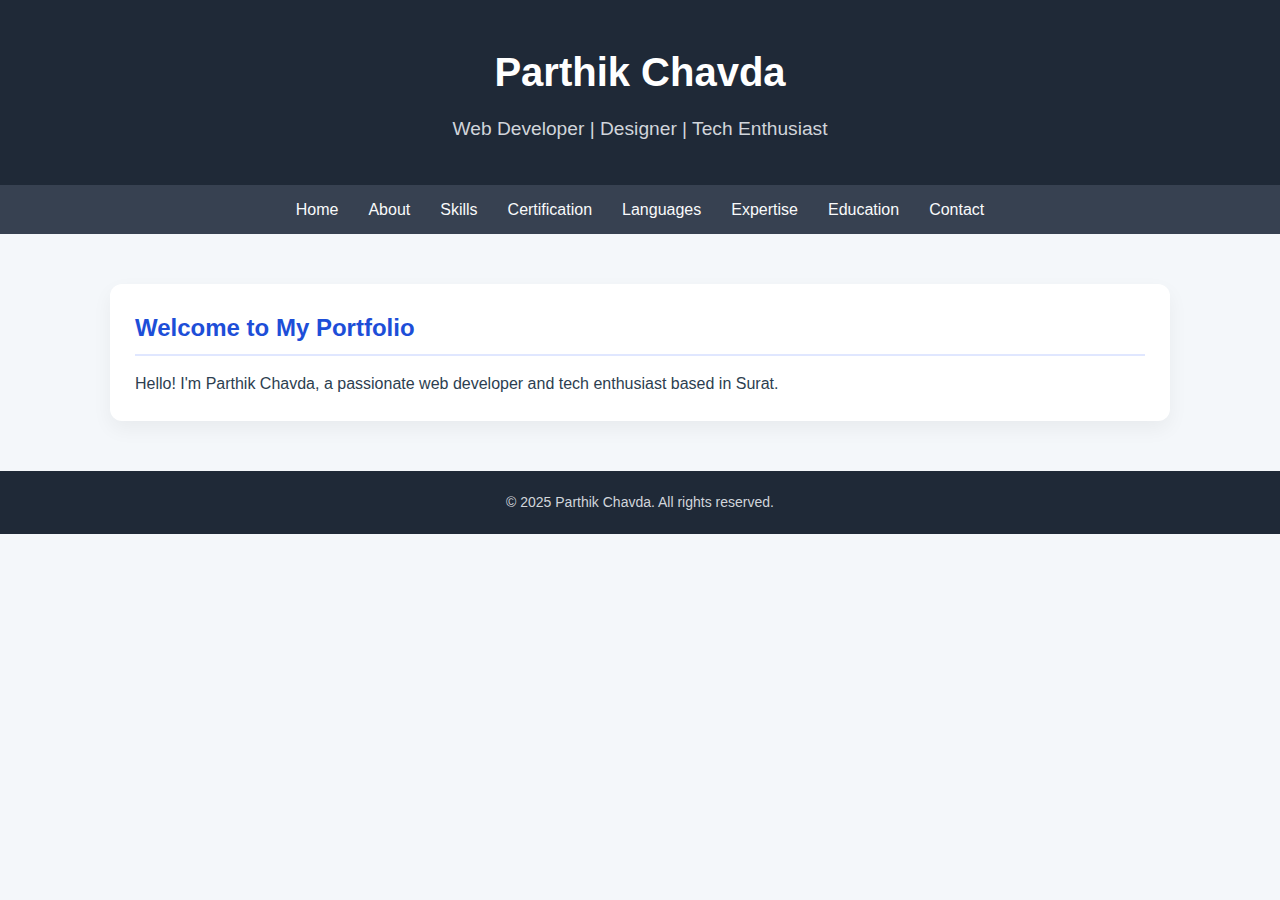
<file: index.html>
<!DOCTYPE html>
<html lang="en">
<head>
  <meta charset="UTF-8">
  <title>Home | Parthik Chavda</title>
  <link rel="stylesheet" href="style.css">
</head>
<body>

<header>
  <h1>Parthik Chavda</h1>
  <p>Web Developer | Designer | Tech Enthusiast</p>
</header>

<nav>
  <a href="index.html">Home</a>
  <a href="about.html">About</a>
  <a href="skills.html">Skills</a>
  <a href="certification.html">Certification</a>
  <a href="languages.html">Languages</a>
  <a href="expertise.html">Expertise</a>
  <a href="education.html">Education</a>
  <a href="contact.html">Contact</a>
</nav>

<div class="container">
  <div class="card">
    <h2>Welcome to My Portfolio</h2>
    <p>Hello! I'm Parthik Chavda, a passionate web developer and tech enthusiast based in Surat.</p>
  </div>
</div>

<footer>
  &copy; 2025 Parthik Chavda. All rights reserved.
</footer>

</body>
</html>
</file>
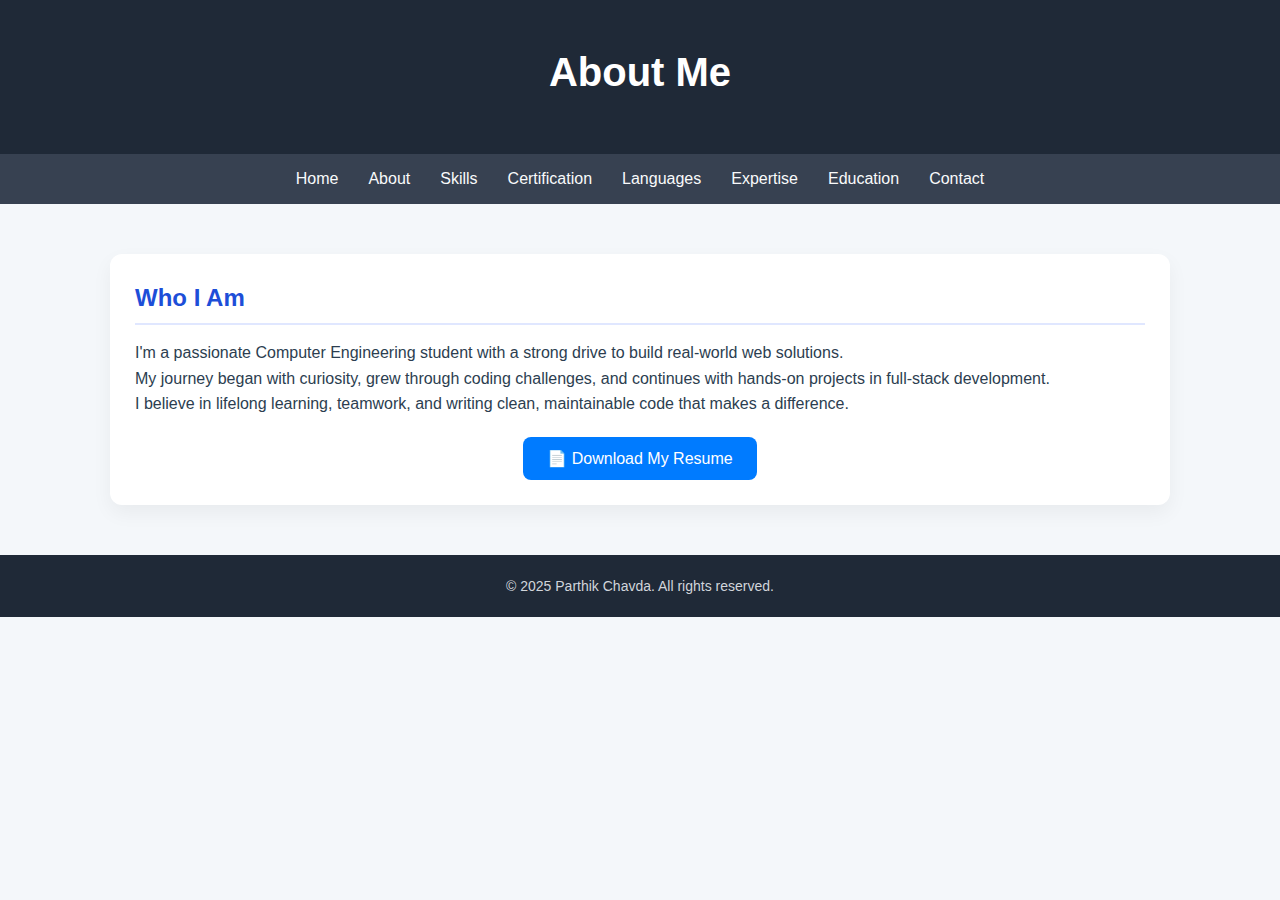
<file: about.html>
<!DOCTYPE html>
<html lang="en">
<head>
  <meta charset="UTF-8">
  <title>About | Parthik Chavda</title>
  <link rel="stylesheet" href="style.css">
  <style>
    .download-btn {
  text-align: center;
  margin-top: 20px;
}

.download-btn button {
  background-color: #007BFF;
  color: white;
  padding: 12px 24px;
  font-size: 16px;
  border: none;
  border-radius: 8px;
  cursor: pointer;
  transition: background-color 0.3s ease;
}

.download-btn button:hover {
  background-color: #0056b3;
}
</style>

</head>
<body>

<header>
  <h1>About Me</h1>
</header>

<nav>
  <a href="index.html">Home</a>
  <a href="about.html">About</a>
  <a href="skills.html">Skills</a>
  <a href="certification.html">Certification</a>
  <a href="languages.html">Languages</a>
  <a href="expertise.html">Expertise</a>
  <a href="education.html">Education</a>
  <a href="contact.html">Contact</a>
</nav>

<div class="container">
  <div class="card">
    <h2>Who I Am</h2>
    <p>I'm a passionate Computer Engineering student with a strong drive to build real-world web solutions.</p>
    <p>My journey began with curiosity, grew through coding challenges, and continues with hands-on projects in full-stack development.</p>
    <p>I believe in lifelong learning, teamwork, and writing clean, maintainable code that makes a difference.</p>

    <div class="download-btn">
      <a href="https://raw.githubusercontent.com/Parthik31/Portfolio/blob/main/resume.pdf" download>
        <button>📄 Download My Resume</button>
      </a>
    </div>

  </div>
</div>

<footer>
  &copy; 2025 Parthik Chavda. All rights reserved.
</footer>

</body>
</html>
</file>
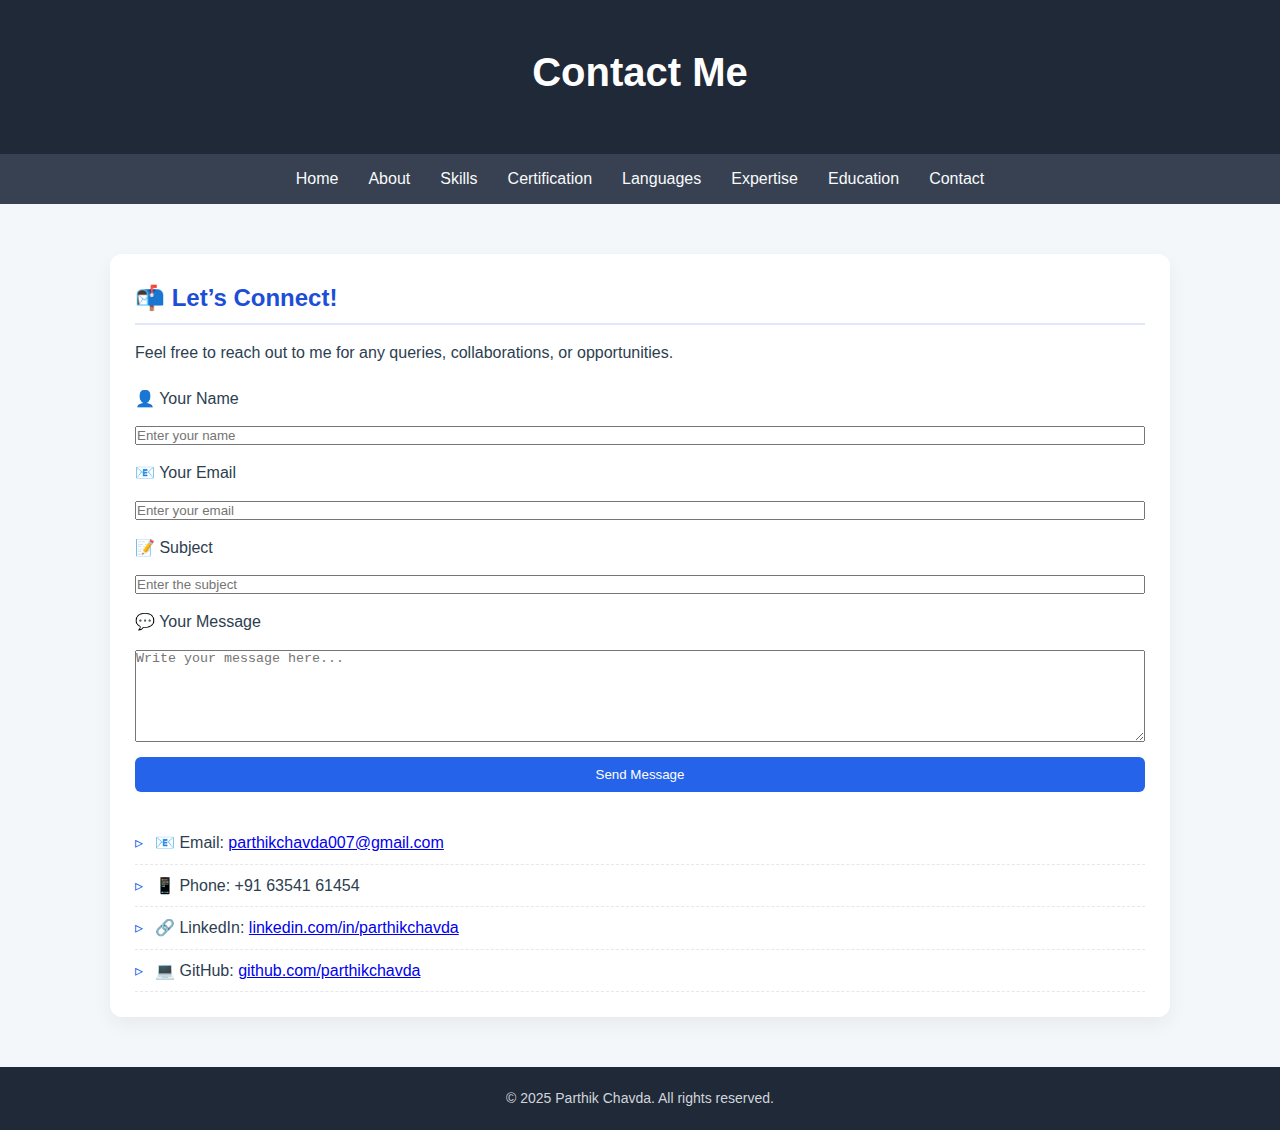
<file: contact.html>
<!DOCTYPE html>
<html lang="en">
<head>
  <meta charset="UTF-8">
  <title>Contact | Parthik Chavda</title>
  <link rel="stylesheet" href="style.css">
</head>
<body>

<header>
  <h1>Contact Me</h1>
</header>

<nav>
  <a href="index.html">Home</a>
  <a href="about.html">About</a>
  <a href="skills.html">Skills</a>
  <a href="certification.html">Certification</a>
  <a href="languages.html">Languages</a>
  <a href="expertise.html">Expertise</a>
  <a href="education.html">Education</a>
  <a href="contact.html">Contact</a>
</nav>

<div class="container">
  <div class="card">
    <h2>📬 Let’s Connect!</h2>
    <p>Feel free to reach out to me for any queries, collaborations, or opportunities.</p>
    
    <form action="mailto:parthikchavda007@gmail.com" method="POST" enctype="text/plain" style="display: flex; flex-direction: column; gap: 15px; margin-top: 20px;">
      <label for="name">👤 Your Name</label>
      <input type="text" id="name" name="name" placeholder="Enter your name" required>

      <label for="email">📧 Your Email</label>
      <input type="email" id="email" name="email" placeholder="Enter your email" required>

      <label for="subject">📝 Subject</label>
      <input type="text" id="subject" name="subject" placeholder="Enter the subject" required>

      <label for="message">💬 Your Message</label>
      <textarea id="message" name="message" rows="6" placeholder="Write your message here..." required></textarea>

      <button type="submit" style="padding: 10px 20px; border: none; background-color: #2563eb; color: #fff; border-radius: 6px; cursor: pointer;">
        Send Message
      </button>
    </form>

    <div style="margin-top: 30px;">
      <ul>
        <li>📧 Email: <a href="mailto:parthikchavda007@gmail.com">parthikchavda007@gmail.com</a></li>
        <li>📱 Phone: +91 63541 61454</li>
        <li>🔗 LinkedIn: <a href="https://linkedin.com/in/parthikchavda" target="_blank">linkedin.com/in/parthikchavda</a></li>
        <li>💻 GitHub: <a href="https://github.com/parthikchavda" target="_blank">github.com/parthikchavda</a></li>
      </ul>
    </div>
  </div>
</div>

<footer>
  &copy; 2025 Parthik Chavda. All rights reserved.
</footer>

</body>
</html>
</file>
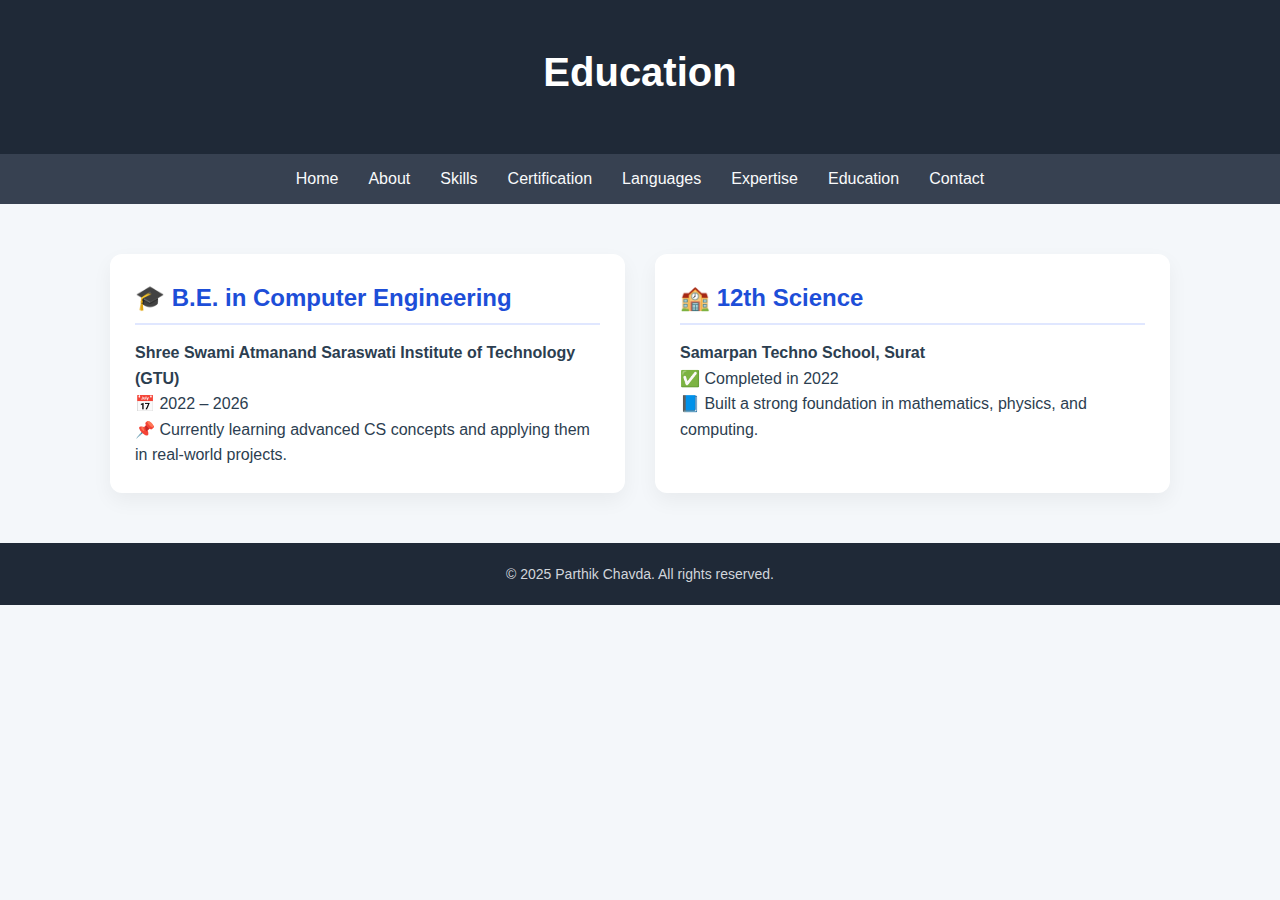
<file: education.html>
<!DOCTYPE html>
<html lang="en">
<head>
  <meta charset="UTF-8">
  <title>Education | Parthik Chavda</title>
  <link rel="stylesheet" href="style.css">
</head>
<body>

<header>
  <h1>Education</h1>
</header>

<nav>
  <a href="index.html">Home</a>
  <a href="about.html">About</a>
  <a href="skills.html">Skills</a>
  <a href="certification.html">Certification</a>
  <a href="languages.html">Languages</a>
  <a href="expertise.html">Expertise</a>
  <a href="education.html">Education</a>
  <a href="contact.html">Contact</a>
</nav>

<div class="container">
    <div class="card">
      <h2>🎓 B.E. in Computer Engineering</h2>
      <p><strong>Shree Swami Atmanand Saraswati Institute of Technology (GTU)</strong><br>📅 2022 – 2026</p>
      <p>📌 Currently learning advanced CS concepts and applying them in real-world projects.</p>
    </div>
    <div class="card">
      <h2>🏫 12th Science</h2>
      <p><strong>Samarpan Techno School, Surat</strong><br>✅ Completed in 2022</p>
      <p>📘 Built a strong foundation in mathematics, physics, and computing.</p>
    </div>
  </div>
  

<footer>
  &copy; 2025 Parthik Chavda. All rights reserved.
</footer>

</body>
</html>
</file>
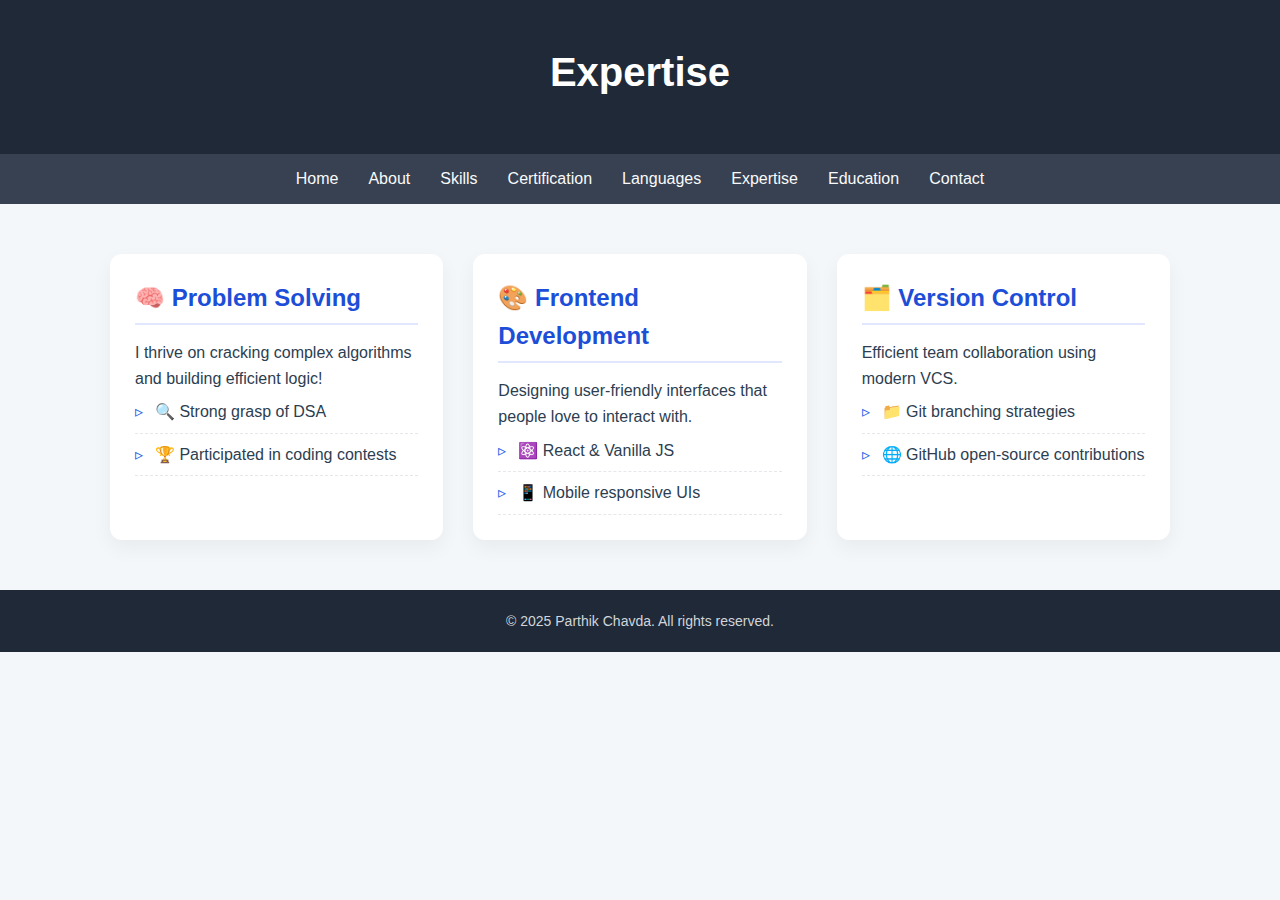
<file: expertise.html>
<!DOCTYPE html>
<html lang="en">
<head>
  <meta charset="UTF-8">
  <title>Expertise | Parthik Chavda</title>
  <link rel="stylesheet" href="style.css">
</head>
<body>

<header>
  <h1>Expertise</h1>
</header>

<nav>
  <a href="index.html">Home</a>
  <a href="about.html">About</a>
  <a href="skills.html">Skills</a>
  <a href="certification.html">Certification</a>
  <a href="languages.html">Languages</a>
  <a href="expertise.html">Expertise</a>
  <a href="education.html">Education</a>
  <a href="contact.html">Contact</a>
</nav>

<div class="container">
  <div class="card">
    <h2>🧠 Problem Solving</h2>
    <p>I thrive on cracking complex algorithms and building efficient logic!</p>
    <ul>
      <li>🔍 Strong grasp of DSA</li>
      <li>🏆 Participated in coding contests</li>
    </ul>
  </div>
  <div class="card">
    <h2>🎨 Frontend Development</h2>
    <p>Designing user-friendly interfaces that people love to interact with.</p>
    <ul>
      <li>⚛️ React & Vanilla JS</li>
      <li>📱 Mobile responsive UIs</li>
    </ul>
  </div>
  <div class="card">
    <h2>🗂️ Version Control</h2>
    <p>Efficient team collaboration using modern VCS.</p>
    <ul>
      <li>📁 Git branching strategies</li>
      <li>🌐 GitHub open-source contributions</li>
    </ul>
  </div>
</div>


<footer>
  &copy; 2025 Parthik Chavda. All rights reserved.
</footer>

</body>
</html>
</file>
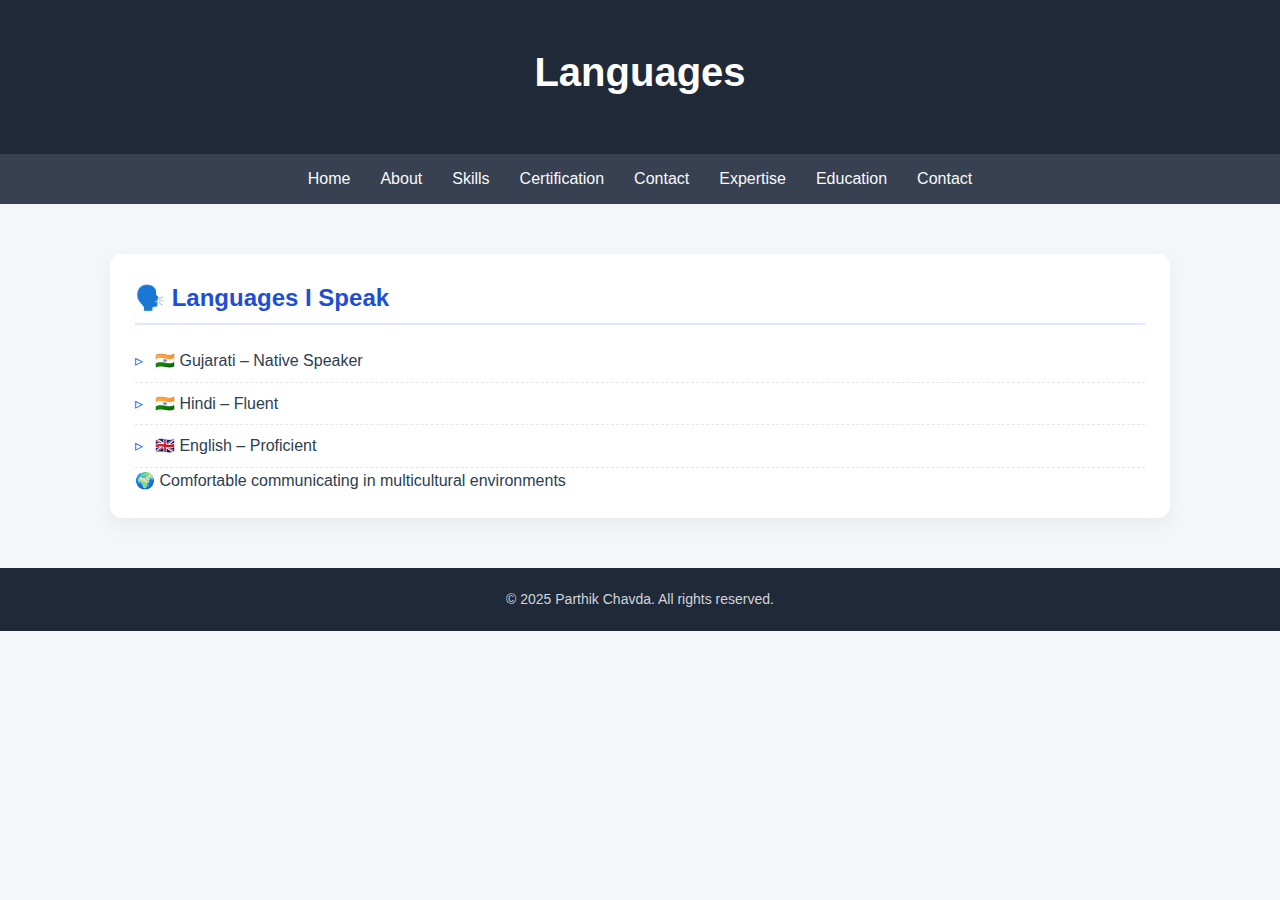
<file: languages.html>
<!DOCTYPE html>
<html lang="en">
<head>
  <meta charset="UTF-8">
  <title>Languages | Parthik Chavda</title>
  <link rel="stylesheet" href="style.css">
</head>
<body>

<header>
  <h1>Languages</h1>
</header>

<nav>
  <a href="index.html">Home</a>
  <a href="about.html">About</a>
  <a href="skills.html">Skills</a>
  <a href="certification.html">Certification</a>
  <a href="languages.html">Contact</a>
  <a href="expertise.html">Expertise</a>
  <a href="education.html">Education</a>
  <a href="contact.html">Contact</a>
</nav>

<div class="container">
  <div class="card">
    <h2>🗣️ Languages I Speak</h2>
    <ul>
      <li>🇮🇳 Gujarati – Native Speaker</li>
      <li>🇮🇳 Hindi – Fluent</li>
      <li>🇬🇧 English – Proficient</li>
    </ul>
    <p>🌍 Comfortable communicating in multicultural environments</p>
  </div>
</div>


<footer>
  &copy; 2025 Parthik Chavda. All rights reserved.
</footer>

</body>
</html>
</file>
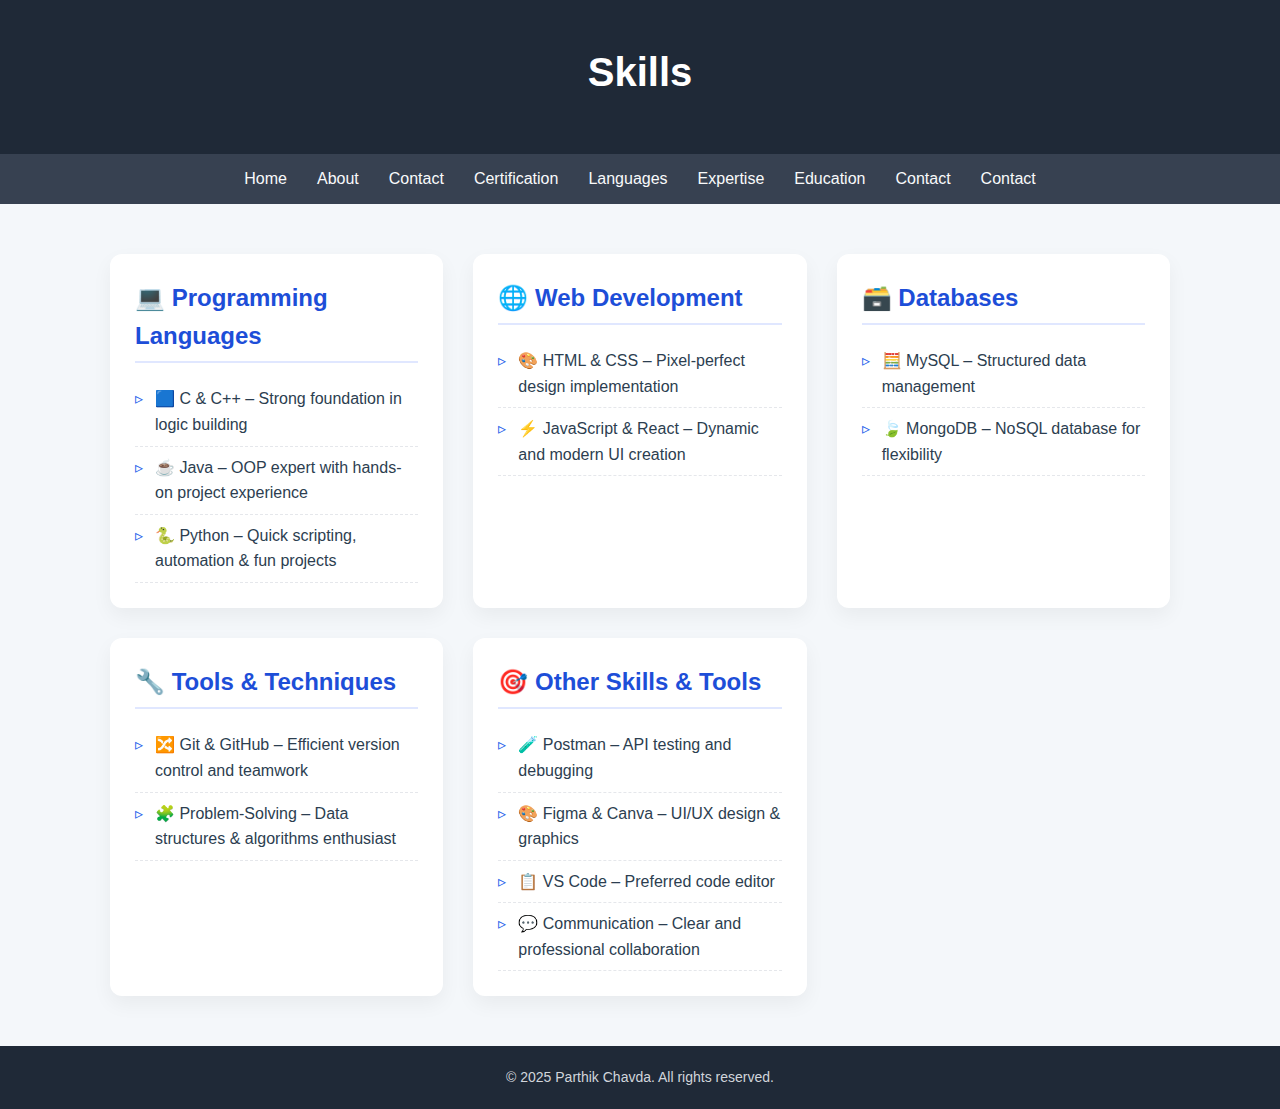
<file: skills.html>
<!DOCTYPE html>
<html lang="en">
<head>
  <meta charset="UTF-8">
  <title>Skills | Parthik Chavda</title>
  <link rel="stylesheet" href="style.css">
</head>
<body>

<header>
  <h1>Skills</h1>
</header>

<nav>
  <a href="index.html">Home</a>
  <a href="about.html">About</a>
  <a href="skills.html">Contact</a>
  <a href="certification.html">Certification</a>
  <a href="languages.html">Languages</a>
  <a href="expertise.html">Expertise</a>
  <a href="education.html">Education</a>
  <a href="contact.html">Contact</a>
  <a href="certification.html">Contact</a>
</nav>

<div class="container">
    <div class="card">
      <h2>💻 Programming Languages</h2>
      <ul>
        <li>🟦 C & C++ – Strong foundation in logic building</li>
        <li>☕ Java – OOP expert with hands-on project experience</li>
        <li>🐍 Python – Quick scripting, automation & fun projects</li>
      </ul>
    </div>
    <div class="card">
      <h2>🌐 Web Development</h2>
      <ul>
        <li>🎨 HTML & CSS – Pixel-perfect design implementation</li>
        <li>⚡ JavaScript & React – Dynamic and modern UI creation</li>
      </ul>
    </div>
    <div class="card">
      <h2>🗃️ Databases</h2>
      <ul>
        <li>🧮 MySQL – Structured data management</li>
        <li>🍃 MongoDB – NoSQL database for flexibility</li>
      </ul>
    </div>
    <div class="card">
      <h2>🔧 Tools & Techniques</h2>
      <ul>
        <li>🔀 Git & GitHub – Efficient version control and teamwork</li>
        <li>🧩 Problem-Solving – Data structures & algorithms enthusiast</li>
      </ul>
    </div>
    <div class="card">
      <h2>🎯 Other Skills & Tools</h2>
      <ul>
        <li>🧪 Postman – API testing and debugging</li>
        <li>🎨 Figma & Canva – UI/UX design & graphics</li>
        <li>📋 VS Code – Preferred code editor</li>
        <li>💬 Communication – Clear and professional collaboration</li>
      </ul>
    </div>
  </div>
  

<footer>
  &copy; 2025 Parthik Chavda. All rights reserved.
</footer>

</body>
</html>
</file>
<file: style.css>
/* Reset and Base Styles */
* {
  margin: 0;
  padding: 0;
  box-sizing: border-box;
}

body {
  font-family: 'Segoe UI', Tahoma, Geneva, Verdana, sans-serif;
  background-color: #f4f7fa;
  color: #2c3e50;
  line-height: 1.6;
}

/* Header */
header {
  background-color: #1f2937;
  color: #ffffff;
  padding: 40px 20px;
  text-align: center;
  box-shadow: 0 4px 10px rgba(0,0,0,0.1);
}

header h1 {
  font-size: 2.5rem;
  margin-bottom: 10px;
}

header p {
  font-size: 1.2rem;
  color: #d1d5db;
}

/* Navigation */
nav {
  background-color: #374151;
  display: flex;
  justify-content: center;
  flex-wrap: wrap;
  padding: 12px 0;
}

nav a {
  color: #f9fafb;
  text-decoration: none;
  margin: 0 15px;
  font-weight: 500;
  transition: color 0.3s, transform 0.3s;
  position: relative;
}

nav a::after {
  content: '';
  display: block;
  width: 0%;
  height: 2px;
  background: #3b82f6;
  transition: width 0.3s;
  position: absolute;
  bottom: -4px;
  left: 0;
}

nav a:hover::after {
  width: 100%;
}

nav a:hover {
  color: #3b82f6;
  transform: scale(1.05);
}

/* Main Content Container */
.container {
  max-width: 1100px;
  margin: 50px auto;
  padding: 0 20px;
  display: grid;
  grid-template-columns: repeat(auto-fit, minmax(320px, 1fr));
  gap: 30px;
}

/* Cards */
.card {
  background-color: #ffffff;
  padding: 25px;
  border-radius: 12px;
  box-shadow: 0 8px 20px rgba(0, 0, 0, 0.05);
  transition: transform 0.3s ease, box-shadow 0.3s ease;
}

.card:hover {
  transform: translateY(-8px);
  box-shadow: 0 12px 24px rgba(0, 0, 0, 0.1);
}

.card h2 {
  font-size: 1.5rem;
  color: #1d4ed8;
  margin-bottom: 15px;
  border-bottom: 2px solid #e0e7ff;
  padding-bottom: 6px;
}

.card ul {
  list-style: none;
  padding-left: 0;
}

.card ul li {
  padding: 8px 0;
  border-bottom: 1px dashed #e5e7eb;
  padding-left: 20px;
  position: relative;
}

.card ul li::before {
  content: '▹';
  position: absolute;
  left: 0;
  color: #2563eb;
}

/* Footer */
footer {
  background-color: #1f2937;
  color: #d1d5db;
  text-align: center;
  padding: 20px;
  margin-top: 50px;
  font-size: 14px;
}

/* Responsive Adjustments */
@media (max-width: 768px) {
  header h1 {
    font-size: 2rem;
  }

  .container {
    grid-template-columns: 1fr;
  }

  nav {
    flex-direction: column;
    gap: 10px;
  }
}
</file>
